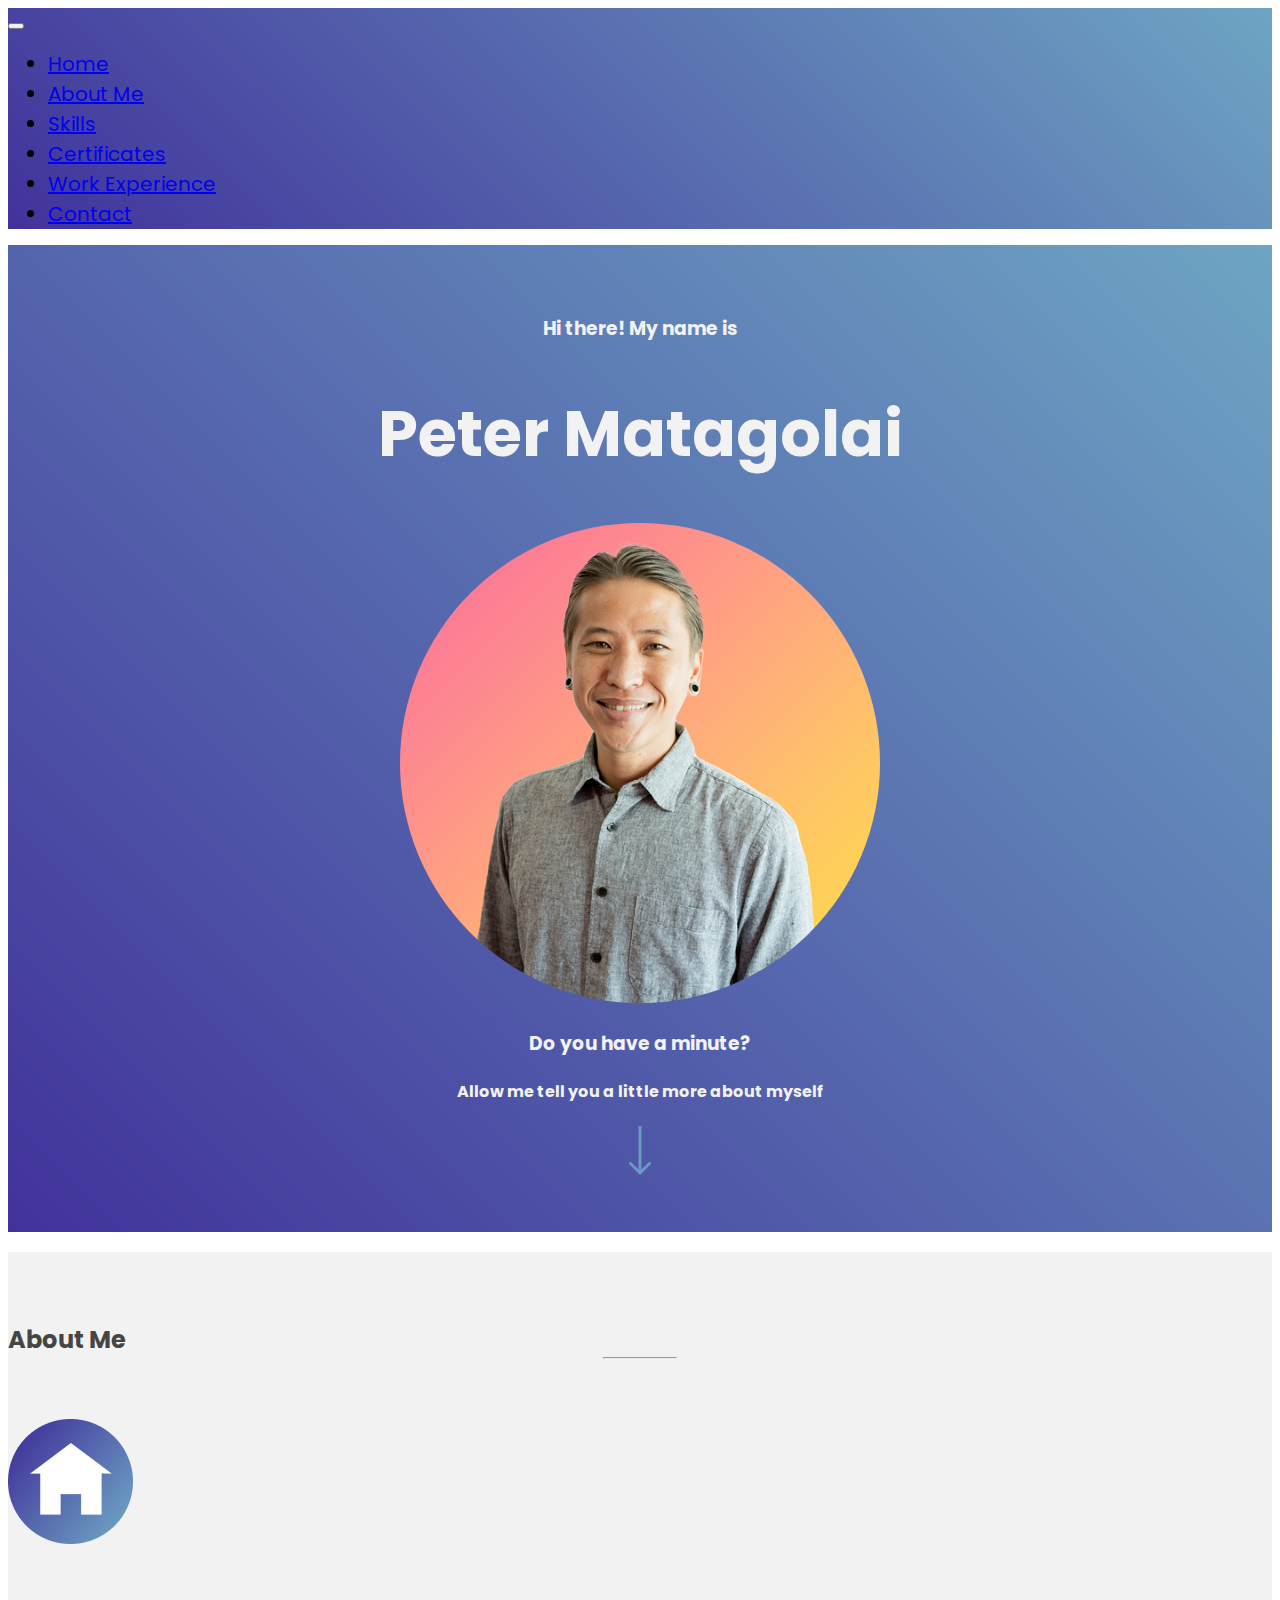
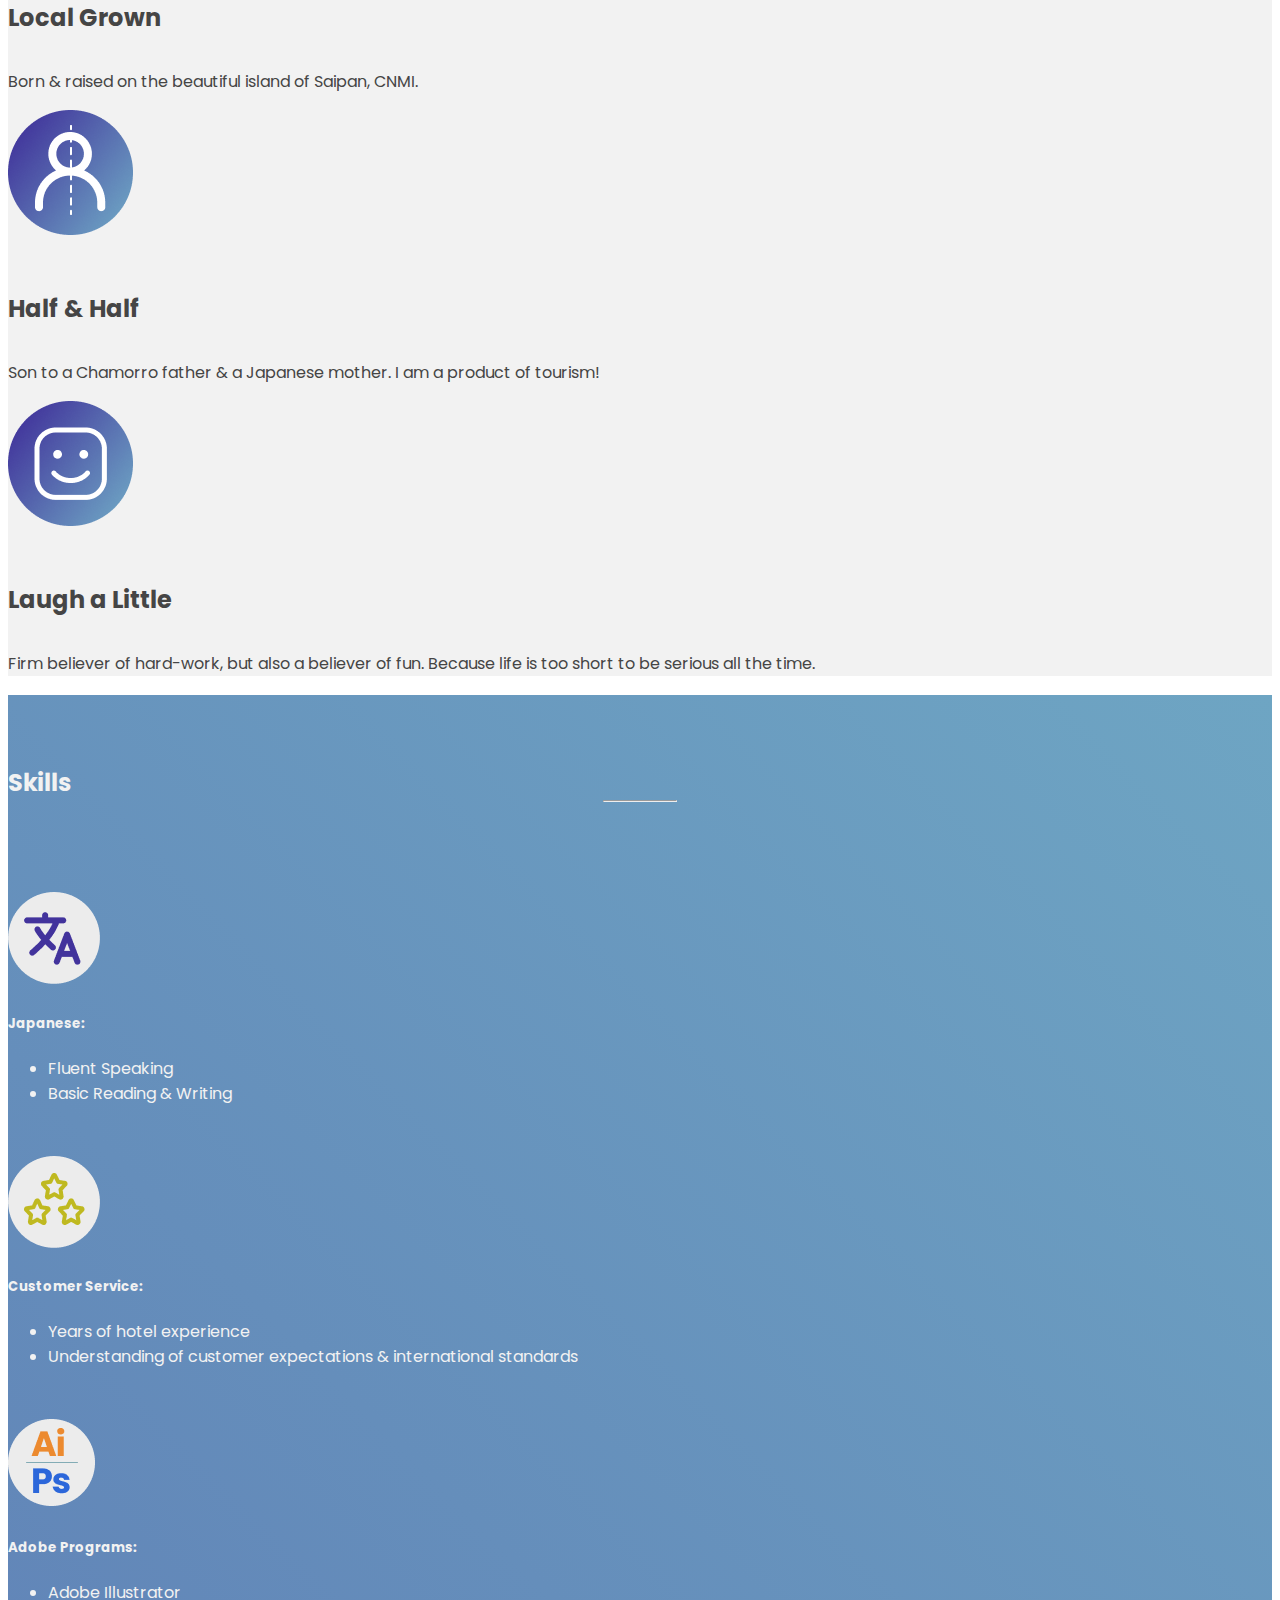
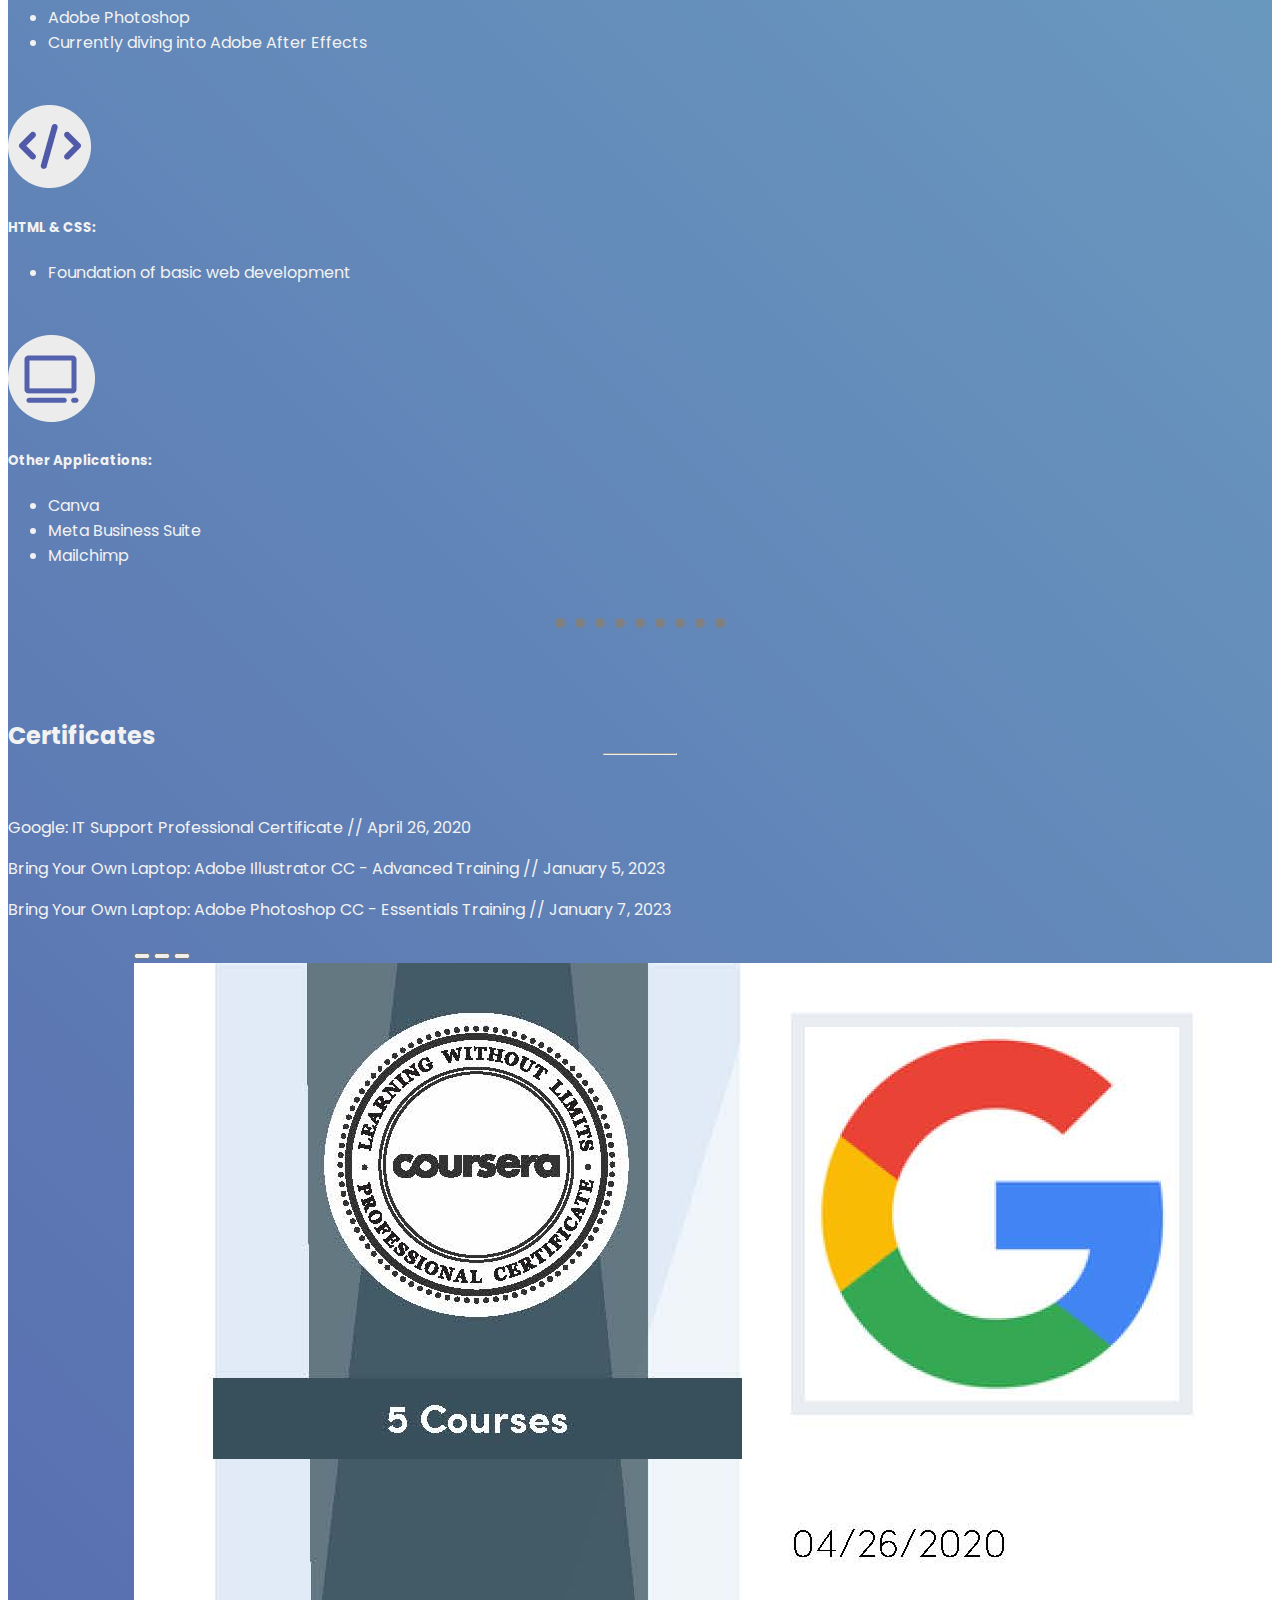
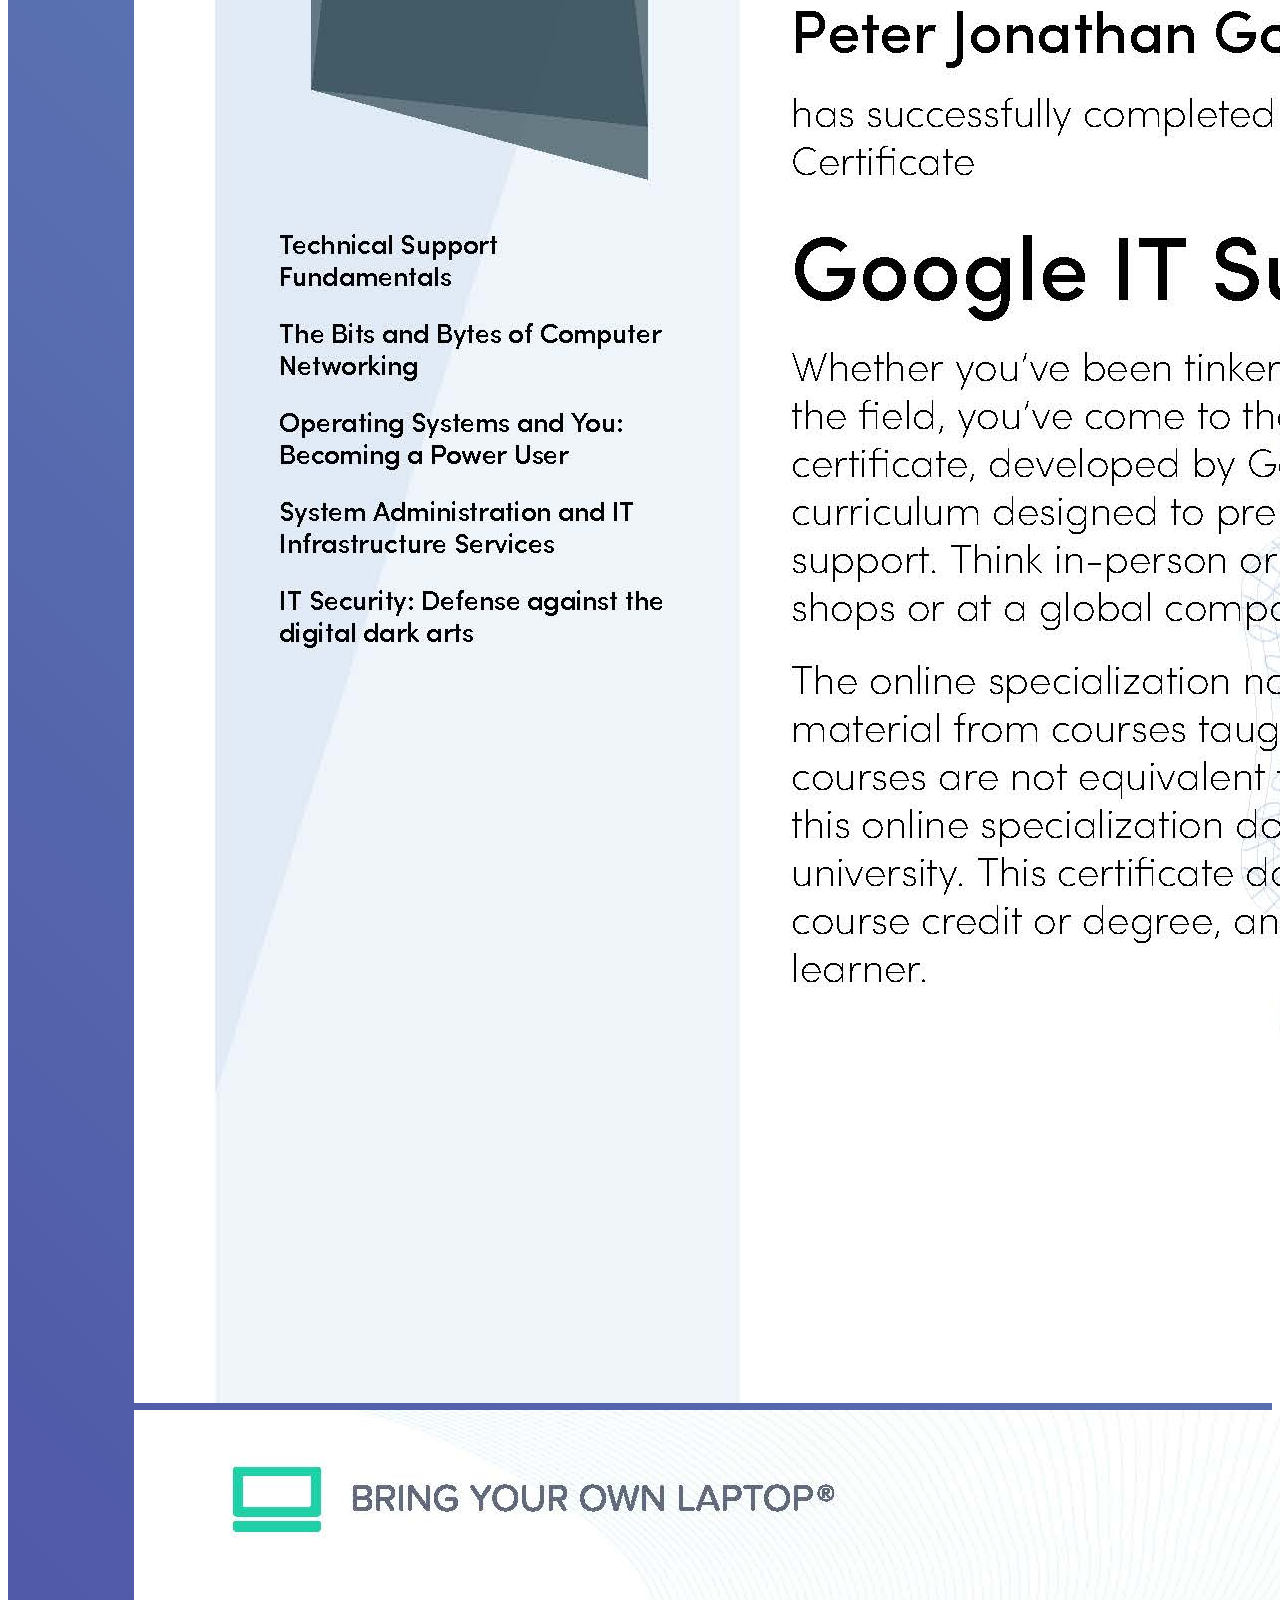
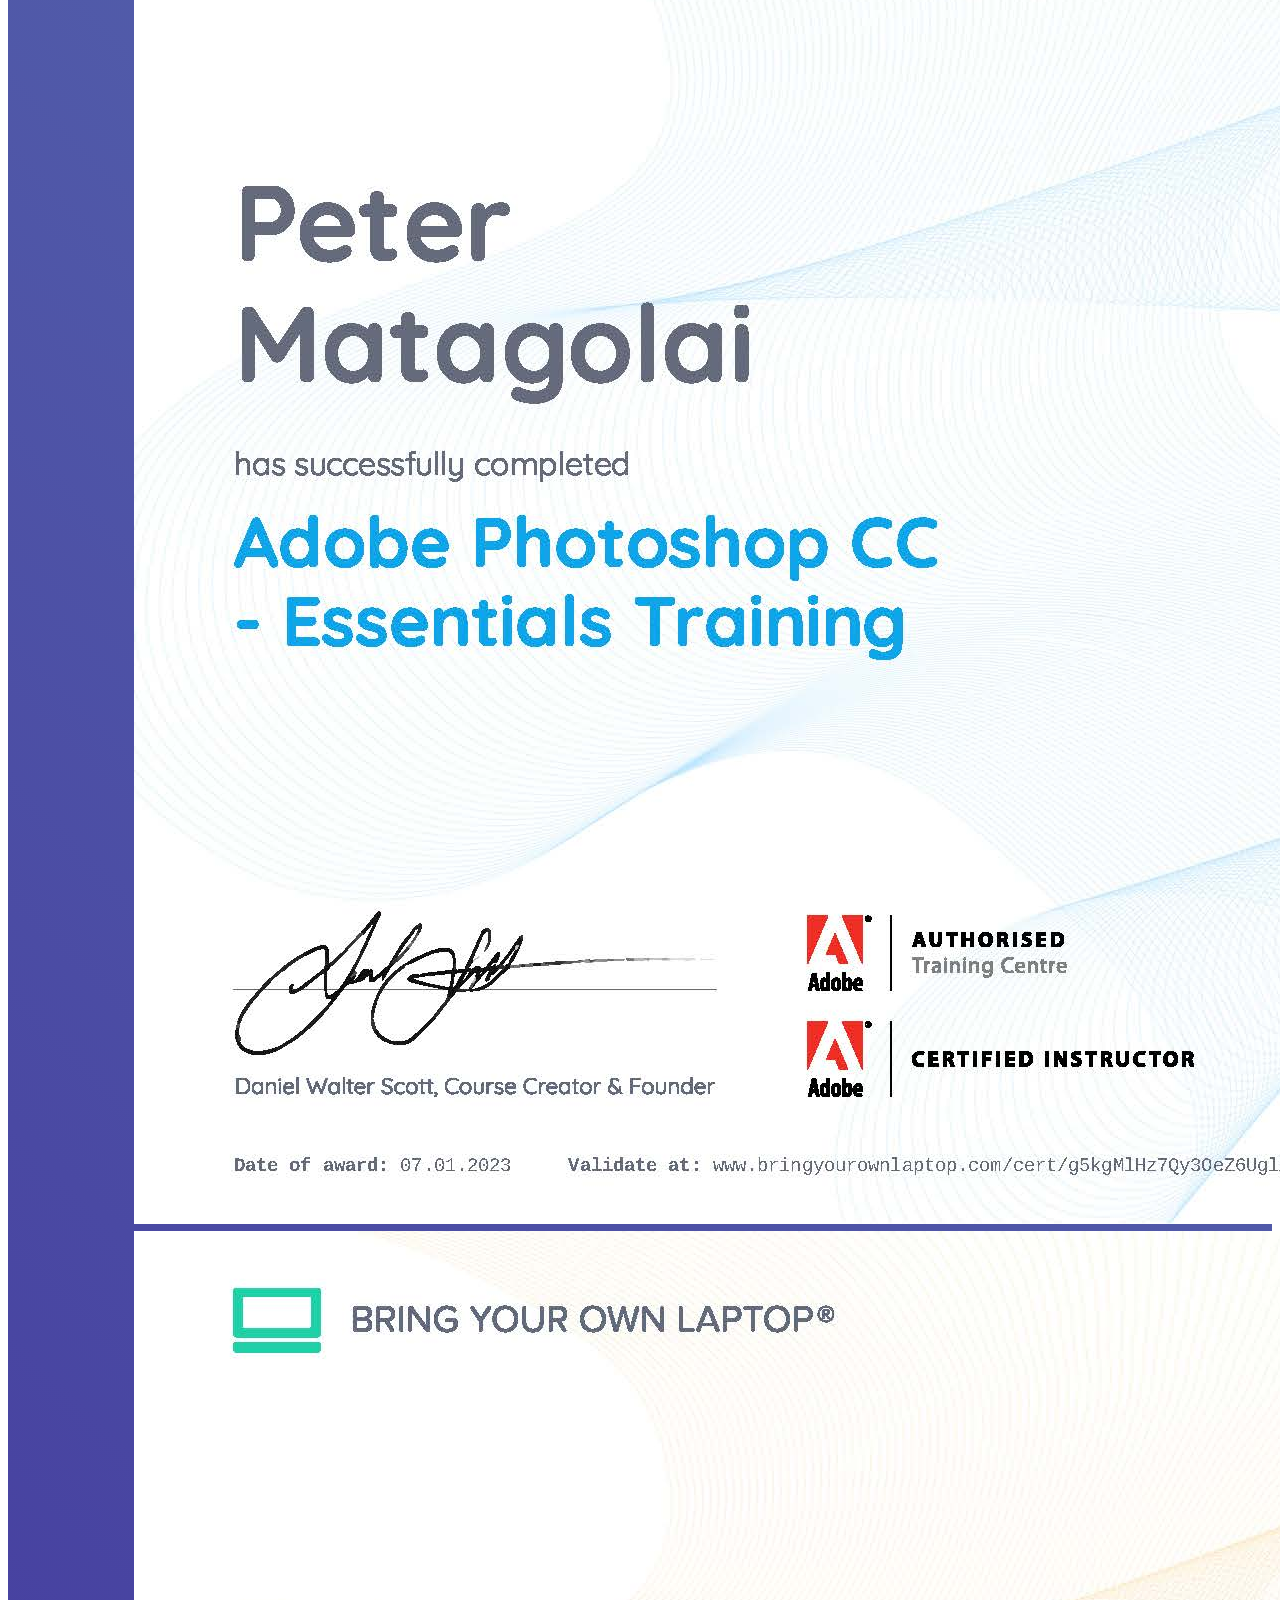
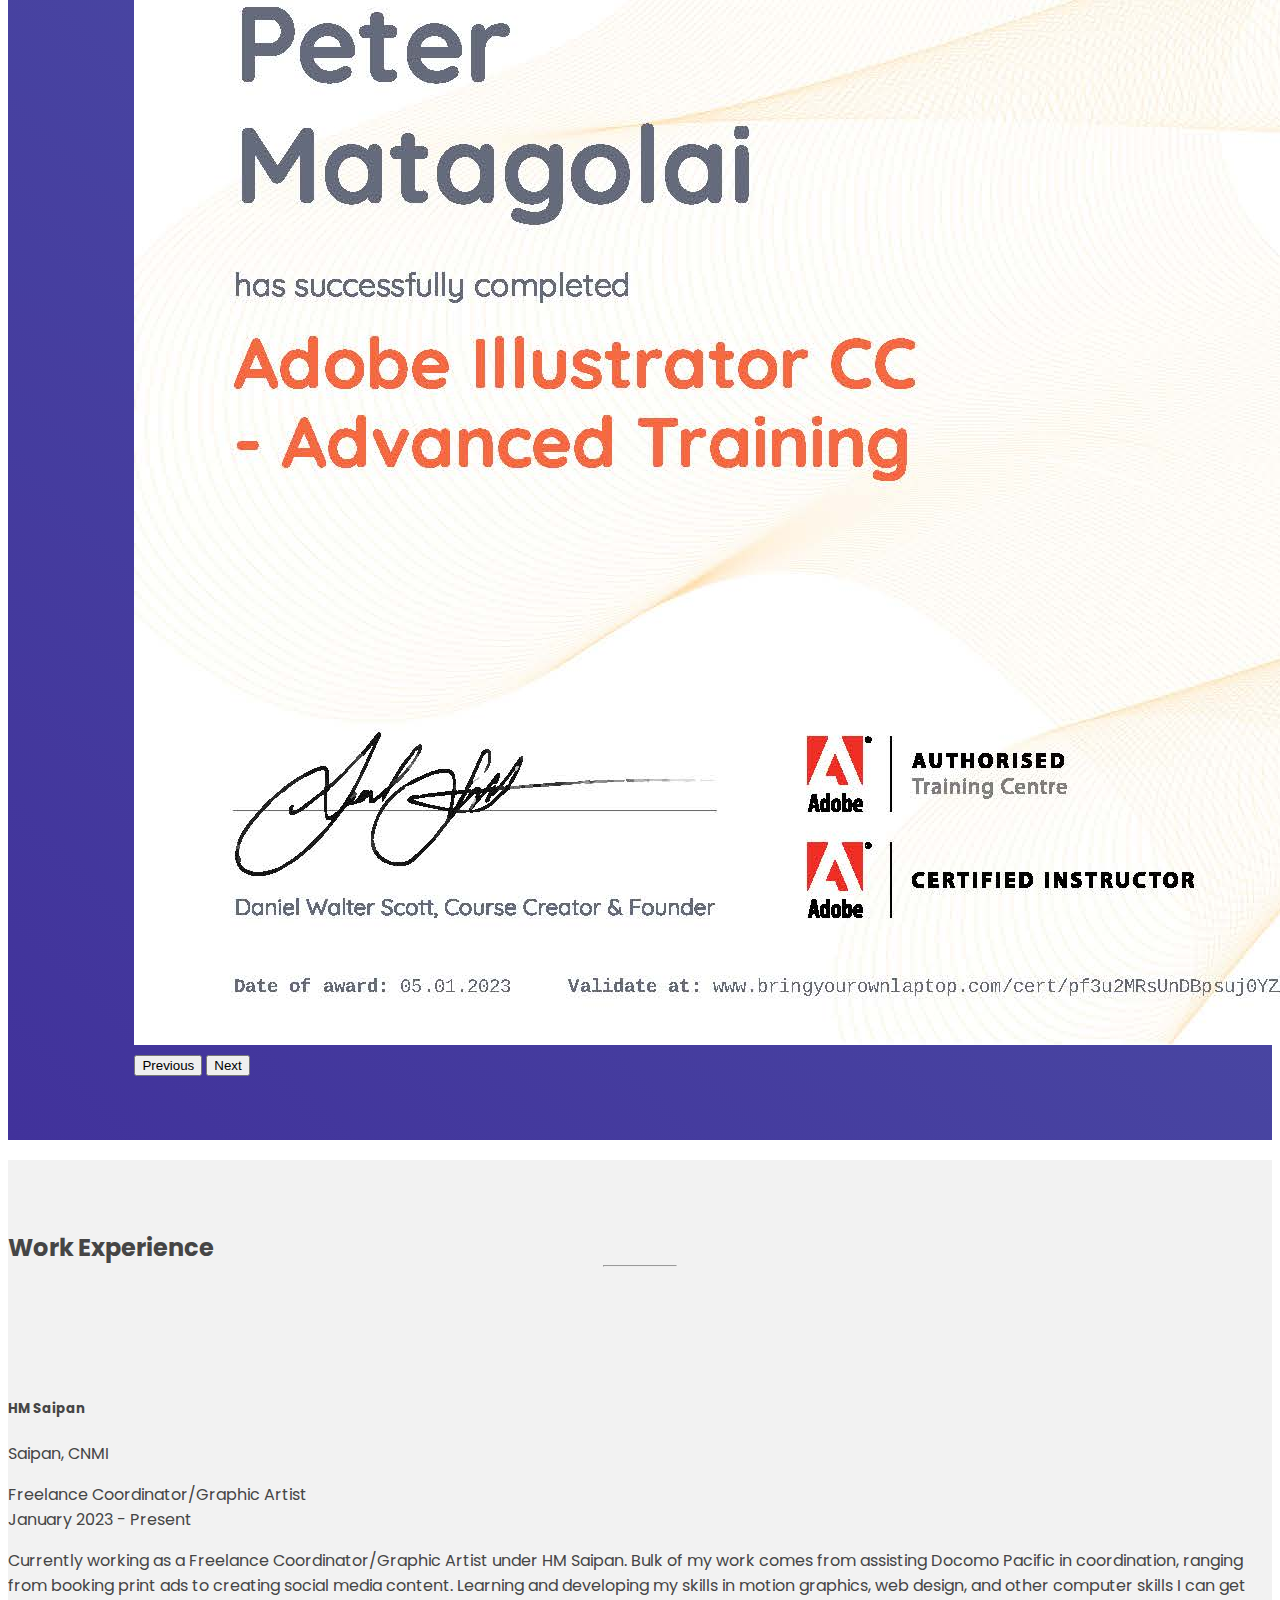
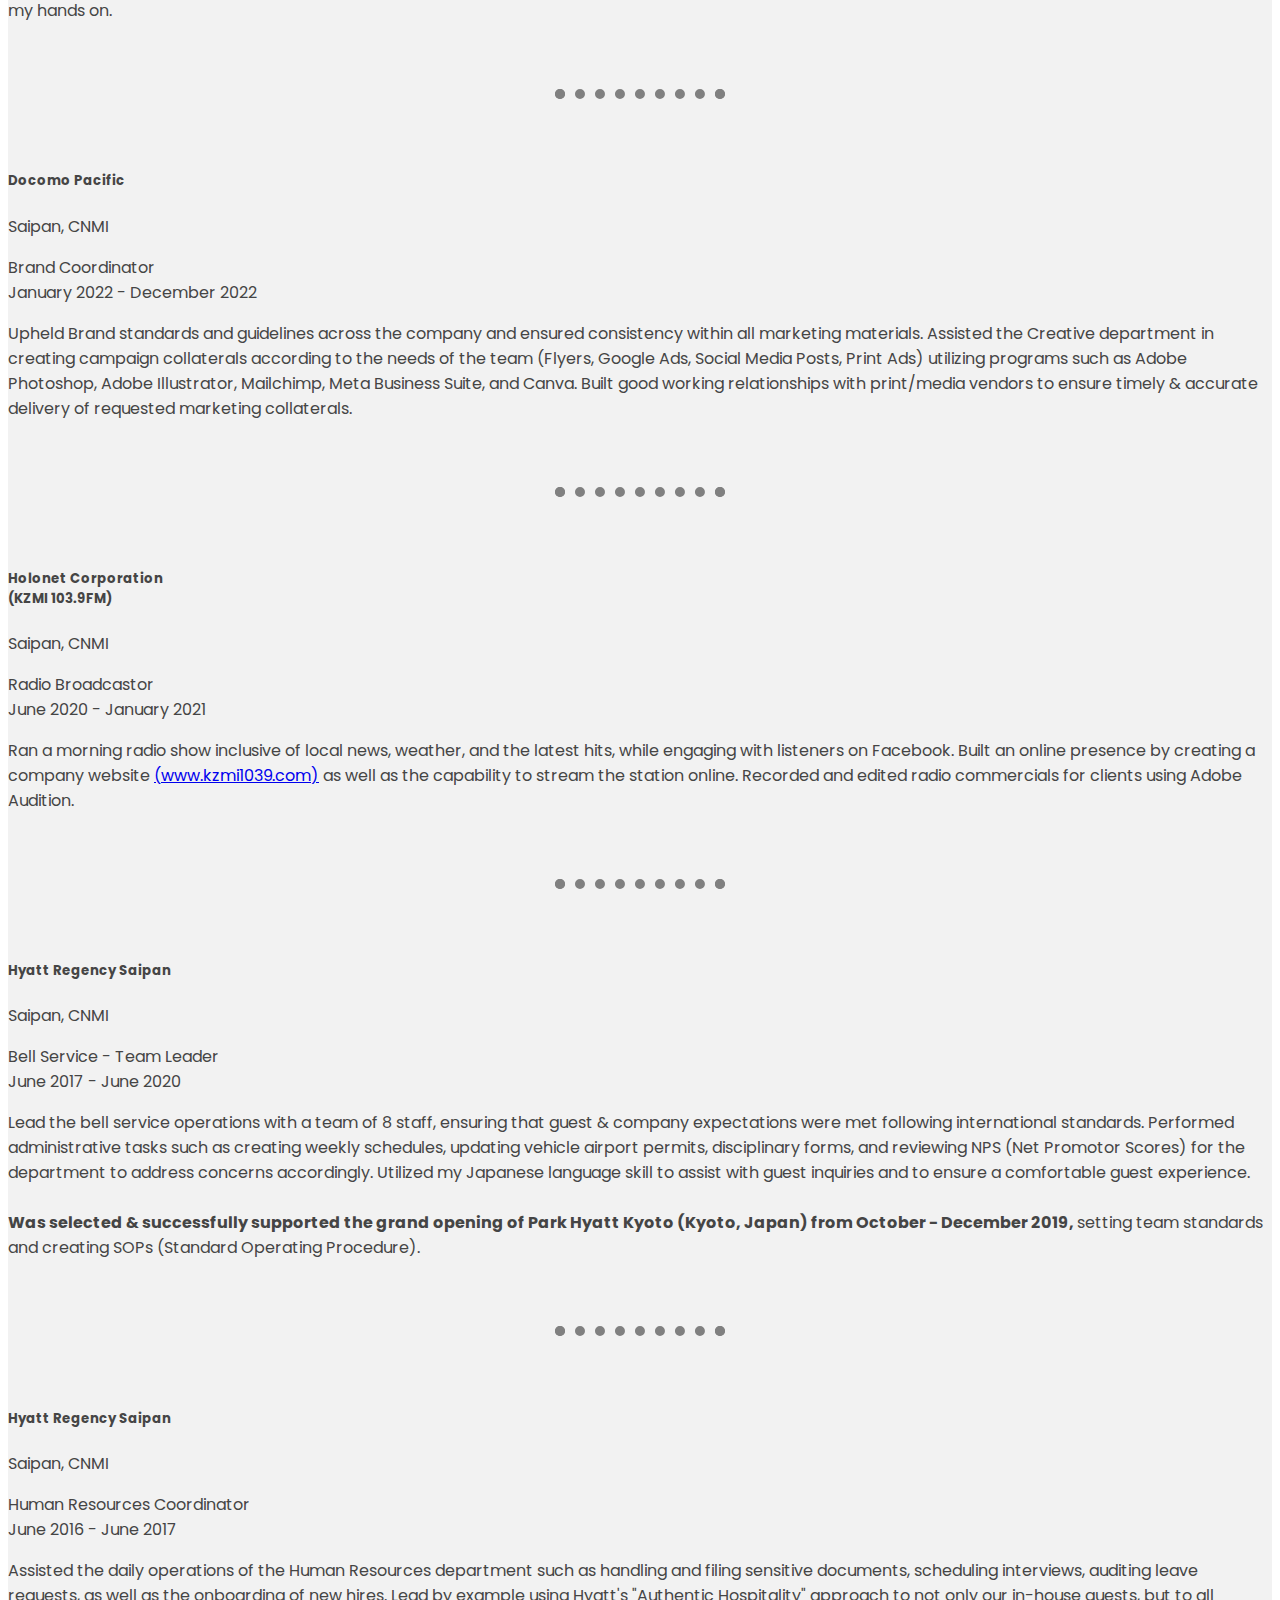
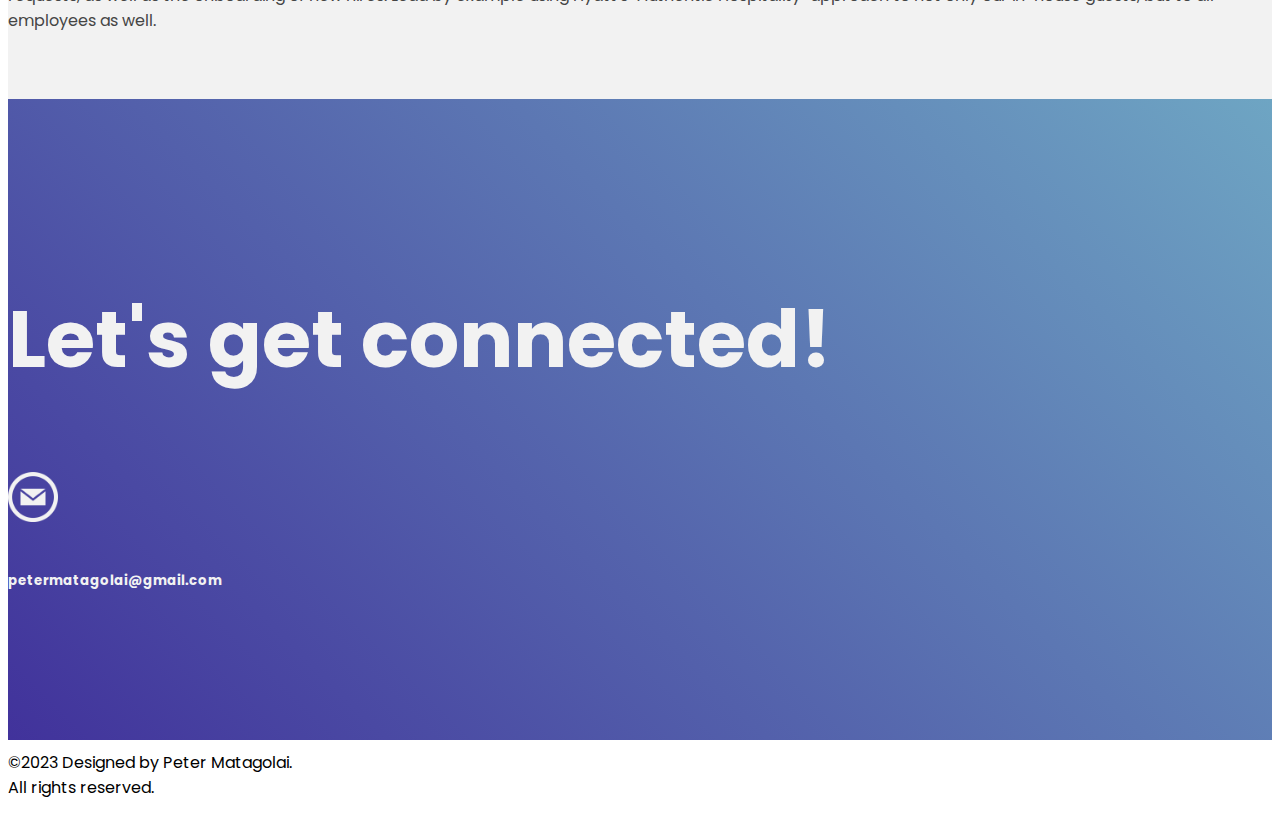
<file: index.html>
<!DOCTYPE html>
<html lang="en">
<head>
    <meta charset="UTF-8">
    <meta http-equiv="X-UA-Compatible" content="IE=edge">
    <meta name="viewport" content="width=device-width, initial-scale=1.0">
    <!-- Bootstrap CSS-->
    <link href="https://cdn.jsdelivr.net/npm/bootstrap@5.3.0-alpha1/dist/css/bootstrap.min.css" rel="stylesheet" integrity="sha384-GLhlTQ8iRABdZLl6O3oVMWSktQOp6b7In1Zl3/Jr59b6EGGoI1aFkw7cmDA6j6gD" crossorigin="anonymous">
    <!-- Google Fonts -->
    <link rel="preconnect" href="https://fonts.googleapis.com">
<link rel="preconnect" href="https://fonts.gstatic.com" crossorigin>
<link href="https://fonts.googleapis.com/css2?family=Poppins:ital,wght@0,400;0,700;1,400;1,700&display=swap" rel="stylesheet">
<!-- CSS -->
<link rel="stylesheet" href="css/styles.css">
    <title>Peter Matagolai - Portfolio</title>
</head>
<body data-bs-spy="scroll" data-bs-target="#navbar" data-offset="1000">

<!-- Navbar -->

<nav id="navbar" class="navbar navbar-expand-lg sticky-top navbar-dark" style="background: linear-gradient(45deg, #41329B, #6EA5C3)">
    <div class="container-fluid">
        <button class="navbar-toggler" type="button" data-bs-toggle="collapse" data-bs-target="#navbarNav" aria-controls="navbarNav" aria-expanded="false" aria-label="Toggle navigation"><span class="navbar-toggler-icon"></span> </button>
        <div class="collapse navbar-collapse justify-content-center" id="navbarNav">
            <ul class="navbar-nav">
                <li class="nav-item"><a href="#home" aria-current="page" class="nav-link active">Home</a></li>
                <li class="nav-item">
                    <a href="#about-me" class="nav-link">About Me</a></li>
                <li class="nav-item">
                    <a href="#skills" class="nav-link">Skills</a>
                </li>
                <li class="nav-item">
                    <a href="#certificates" class="nav-link">Certificates</a>
                </li>
                <li class="nav-item">
                    <a href="#work-experience" class="nav-link">Work Experience</a>
                </li>
                <li class="nav-item">
                    <a href="#contact-me" class="nav-link">Contact</a>
                </li>
            </ul>
        </div>
    </div>
</nav>

<!-- Home -->
<section id="home" class="home pb-3 blue-section">
<div class="row align-items-center mx-auto py-4">
    <div class="container col-lg-6 pb-5">
        <h3>Hi there! My name is</h2>
        <h1>Peter Matagolai</h1>
    </div>
    <div class="container col-lg-6 pb-5">    
        <img class="headshot" src="img/Headshot.png" alt="headshot">
    </div>
</div>
<div class="container text-center">
    <h3>Do you have a minute?</h3>
    <h4>Allow me tell you a little more about myself</h4>
    <img src="img/Arrow 1.png" alt="down arrow">
</div>
</section>

<!-- About Me -->
<section id="about-me" class="about-me white-section">
    <div class="container-fluid text-center">
        <h2 class="text-center">About Me<hr></h2>
        <div class="row py-5">
            <div class="col-md-6 col-lg-4 px-5"><img src="img/Home.png" alt="Home">
                <h3>Local Grown</h3>
                <p>Born & raised on the beautiful island of Saipan, CNMI.</p>
            </div>
            <div class="col-md-6 col-lg-4 px-5"><img src="img/Half.png" alt="half-person">
                <h3>Half & Half</h3>
                <p>Son to a Chamorro father & a Japanese mother. I am a product of tourism!</p>
            </div>
            <div class="col-lg-4 px-5"><img src="img/Smile.png" alt="smile">
                <h3>Laugh a Little</h3>
                <p>Firm believer of hard-work, but also a believer of fun. Because life is too short to be serious all the time.</p>
            </div>
        </div>
    </div>
</section>


<!-- Skills -->


<section id="skills" class="skills blue-section">
    <h2 class="text-center">Skills<hr></h2>
    <div class="container">
        <div class="row">
            <div class="col-md-6 skill-card shadow">
                <div class="row py-4">
                    <div class="col-4 text-center">
                        <img src="img/Language.png" alt="Language">
                    </div>
                    <div class="col">
                        <h5 class="fw-bold fs-4">Japanese:</h5>
                        <ul>
                            <li>Fluent Speaking</li>
                            <li>Basic Reading & Writing</li>
                        </ul>
                    </div>
                </div>
            </div>
            <div class="col-md-6 skill-card shadow">
                <div class="row py-4">
                    <div class="col-4 text-center">
                        <img src="img/Stars.png" alt="Stars">
                    </div>
                    <div class="col">
                        <h5 class="fw-bold fs-4">Customer Service:</h5>
                        <ul>
                            <li>Years of hotel experience</li>
                            <li>Understanding of customer expectations & international standards</li>
                        </ul>
                    </div>
                </div>
            </div>
        </div>
        <div class="row">
            <div class="col-md-6 skill-card shadow">
                <div class="row py-4">
                    <div class="col-4 text-center">
                        <img src="img/Adobe.png" alt="Adobe">
                    </div>
                    <div class="col">
                        <h5 class="fw-bold fs-4">Adobe Programs:</h5>
                        <ul>
                            <li>Adobe Illustrator</li>
                            <li>Adobe Photoshop</li>
                            <li>Currently diving into Adobe After Effects</li>
                        </ul>
                    </div>
                </div>
            </div>
            <div class="col-md-6 skill-card shadow">
                <div class="row py-4">
                    <div class="col-4 text-center">
                        <img src="img/Code.png" alt="Code">
                    </div>
                    <div class="col">
                        <h5 class="fw-bold fs-4">HTML & CSS:</h5>
                        <ul>
                            <li>Foundation of basic web development</li>
                        </ul>
                    </div>
                </div>
            </div>
        </div>
        <div class="col-md-6 skill-card mx-auto shadow">
            <div class="row py-4">
                <div class="col-4 text-center">
                    <img src="img/Applications.png" alt="Applications">
                </div>
                <div class="col">
                    <h5 class="fw-bold fs-4">Other Applications:</h5>
                    <ul>
                        <li>Canva</li>
                        <li>Meta Business Suite</li>
                        <li>Mailchimp</li>
                    </ul>
                </div>
            </div>
        </div>
    </div>

<hr class="work-hr">

    <!-- Certificates -->
    <div id="certificates" class="certificates">
        <h2 class="text-center">Certificates<hr></h2>
        <div class="text-center pb-4">
            <p>Google: IT Support Professional Certificate // April 26, 2020</p>
            <p>Bring Your Own Laptop: Adobe Illustrator CC - Advanced Training // January 5, 2023</p>
            <p>Bring Your Own Laptop: Adobe Photoshop CC - Essentials Training // January 7, 2023</p>
        </div>    


        <div id="carouselCert" class="carousel slide carousel-dark">
            <div class="carousel-indicators">
                <button type="button" data-bs-target="#carouselCert" data-bs-slide-to="0" class="active" aria-current="true" aria-label="Slide 1"></button>
                <button type="button" data-bs-target="#carouselCert" data-bs-slide-to="1" aria-label="Slide 2"></button>
                <button type="button" data-bs-target="#carouselCert" data-bs-slide-to="2" aria-label="Slide 3"></button>
            </div>
            <div class="carousel-inner">
                <div class="carousel-item active">
                    <img src="img/Google IT Support - Professional Certificate_Peter Matagolai.jpg" alt="Google IT Support Certificate" class="d-block w-100">
                </div>
                <div class="carousel-item">
                    <img src="img/Adobe Photoshop CC - Essentials Training Certificate.jpg" alt="Adobe Photoshop - Essentials Training Certiticate" class="d-block w-100">
                </div>
                <div class="carousel-item">
                    <img src="img/Adobe Illustrator CC - Advanced Training Certificate.jpg" alt="Adobe Illustrator - Advanced Training Certificate" class="d-block w-100">
                </div>
                <button class="carousel-control-prev" type="button" data-bs-target="#carouselCert" data-bs-slide="prev">
                    <span class="carousel-control-prev-icon" aria-hidden="true"></span>
                    <span class="visually-hidden">Previous</span>
                </button>
                <button class="carousel-control-next" type="button" data-bs-target="#carouselCert" data-bs-slide="next">
                    <span class="carousel-control-next-icon" aria-hidden="true"></span>
                    <span class="visually-hidden">Next</span>
                </button>
            </div>    
        </div>
    </div>
</section>



<!-- Work Experience -->

<section id="work-experience" class="work-experience white-section">
    <div class="container">
        <h2 class="text-center">Work Experience <hr> </h2>
            <div class="work-list">
                <h5 class="fw-bold">HM Saipan</h5>
                <p class="fst-italic">Saipan, CNMI</p>
                <p>Freelance Coordinator/Graphic Artist <br> January 2023 - Present</p>
                <p>Currently working as a Freelance Coordinator/Graphic Artist under HM Saipan. Bulk of my work comes from assisting Docomo Pacific in coordination, ranging from booking print ads to creating social media content. Learning and developing my skills in motion graphics, web design, and other computer skills I can get my hands on.</p>
            </div>
            <hr class="work-hr">
            
            <div class="work-list">
                <h5 class="fw-bold">Docomo Pacific</h5>
                <p class="fst-italic">Saipan, CNMI</p>
                <p>Brand Coordinator <br> January 2022 - December 2022</p>
                <p>Upheld Brand standards and guidelines across the company and ensured consistency
                    within all marketing materials. Assisted the Creative department in creating campaign
                    collaterals according to the needs of the team (Flyers, Google Ads, Social Media Posts,
                    Print Ads) utilizing programs such as Adobe Photoshop, Adobe Illustrator, Mailchimp, Meta Business Suite, and Canva. Built
                    good working relationships with print/media vendors to ensure timely & accurate
                    delivery of requested marketing collaterals.</p>
            </div>
            <hr class="work-hr">
            <div class="work-list">
                <h5 class="fw-bold">Holonet Corporation <br> (KZMI 103.9FM)</h5>
                <p class="fst-italic">Saipan, CNMI</p>
                <p>Radio Broadcastor <br> June 2020 - January 2021</p>
                <p>Ran a morning radio show inclusive of local news, weather, and the latest hits, while
                    engaging with listeners on Facebook. Built an online presence by creating a company
                    website <a href="https://www.kzmi1039.com" target="_blank">(www.kzmi1039.com)</a> as well as the capability to stream the station online.
                    Recorded and edited radio commercials for clients using Adobe Audition.</p>
            </div>
            <hr class="work-hr">
            <div class="work-list">
                <h5 class="fw-bold">Hyatt Regency Saipan</h5>
                <p class="fst-italic">Saipan, CNMI</p>
                <p>Bell Service - Team Leader <br>June 2017 - June 2020</p>
                <p>Lead the bell service operations with a team of 8 staff, ensuring that guest & company
                    expectations were met following international standards. Performed administrative
                    tasks such as creating weekly schedules, updating vehicle airport permits, disciplinary
                    forms, and reviewing NPS (Net Promotor Scores) for the department to address
                    concerns accordingly. Utilized my Japanese language skill to assist with guest inquiries
                    and to ensure a comfortable guest experience. <br><br> <b> Was selected & successfully supported
                    the grand opening of Park Hyatt Kyoto (Kyoto, Japan) from October - December 2019, </b>setting team
                    standards and creating SOPs (Standard Operating Procedure).</p>
            </div>
            <hr class="work-hr">
            <div class="work-list">
                <h5 class="fw-bold">Hyatt Regency Saipan</h5>
                <p class="fst-italic">Saipan, CNMI</p>
                <p>Human Resources Coordinator <br>June 2016 - June 2017</p>
                <p>Assisted the daily operations of the Human Resources department such as handling and filing sensitive documents, scheduling interviews, auditing leave requests, as well as the onboarding of new hires. Lead by example using Hyatt's "Authentic Hospitality" approach to not only our in-house guests, but to all employees as well.</p>
            </div>
        </div>
    </div>    
</section>


<!-- Contact -->

<section id="contact-me" class="blue-section contact-me">
    <div class="container text-center">
        <h1 class="py-5">Let's get connected!</h1>
            <img src="img/iconmonstr-email-11-240.png" alt="email">
            <h5>petermatagolai@gmail.com</h5>
        
        </div>
    </div>
</section>


<footer class="text-center">©2023 Designed by Peter Matagolai. <br> All rights reserved.</footer>




<!-- Bootstrap JS -->
<script src="https://cdn.jsdelivr.net/npm/bootstrap@5.3.0-alpha1/dist/js/bootstrap.bundle.min.js"></script>

</body>


</html>
</file>
<file: css/styles.css>
body {
    font-family: 'Poppins', sans-serif;
    position: relative;
}

.home {
    padding: 50px 0 50px 0;
    text-align: center;
}

/* Background & Font Color */


.white-section {
    background-color: #F2F2F2;
    color: #454545;
}

.blue-section {
    background: linear-gradient(45deg, #41329B, #6EA5C3);
    color: #F2F2F2;
}



/* Font Size & Weight */
.home h2 {
    font-weight: 400;
}

.home h1 {
    font-weight: 700;
    font-size: 4em;
}

.white-section h2, .blue-section h2 {
    font-weight: 700;
    padding: 70px 0 40px 0;
}

.white-section hr, .blue-section hr {
    
    width: 3em;
    margin: auto;
}

.about-me h3 {
    padding: 25px 0 10px 0;
    font-size: 1.5em;
    font-weight: 700;
}

.nav-item {
    font-size: 20px;
    margin: 0 30px 0 0;
}

.contact-me h1 {
    font-size: 5em;
    font-weight: 700;   
}

.work-hr {
    border: dotted;
    border-bottom: none;
    border-width: 10px;
    font-size: 50px;
    width: 5em;
}


/* Image */
.headshot {
    width: 30em;
    border-radius: 300px;
}

.contact-me img {
    width: 50px;
    padding: 20px 0;

}

/* Skills */
.skill-card {
    margin: 50px 0;
    border-radius: 30px;
}

/* Carousel */
.carousel {
    width: 70%;
    margin: auto;
    padding: 0 10% 5%;
}

/* Work Experience */
.work-list {
    padding: 50px 0;
}


/* Contact */
.contact-me {
    padding: 10% 0;
}

/* Footer */
footer {
    padding: 10px 0;
}

/* Media Queries */

@media (max-width: 535px) {
    .headshot {
        width: 100%;
    }
    
     .contact-me h1 {
        font-size: 2.5em;
    }
}

@media (max-width: 1300px) {
    .carousel {
        width: 100%;
    }
}
</file>
